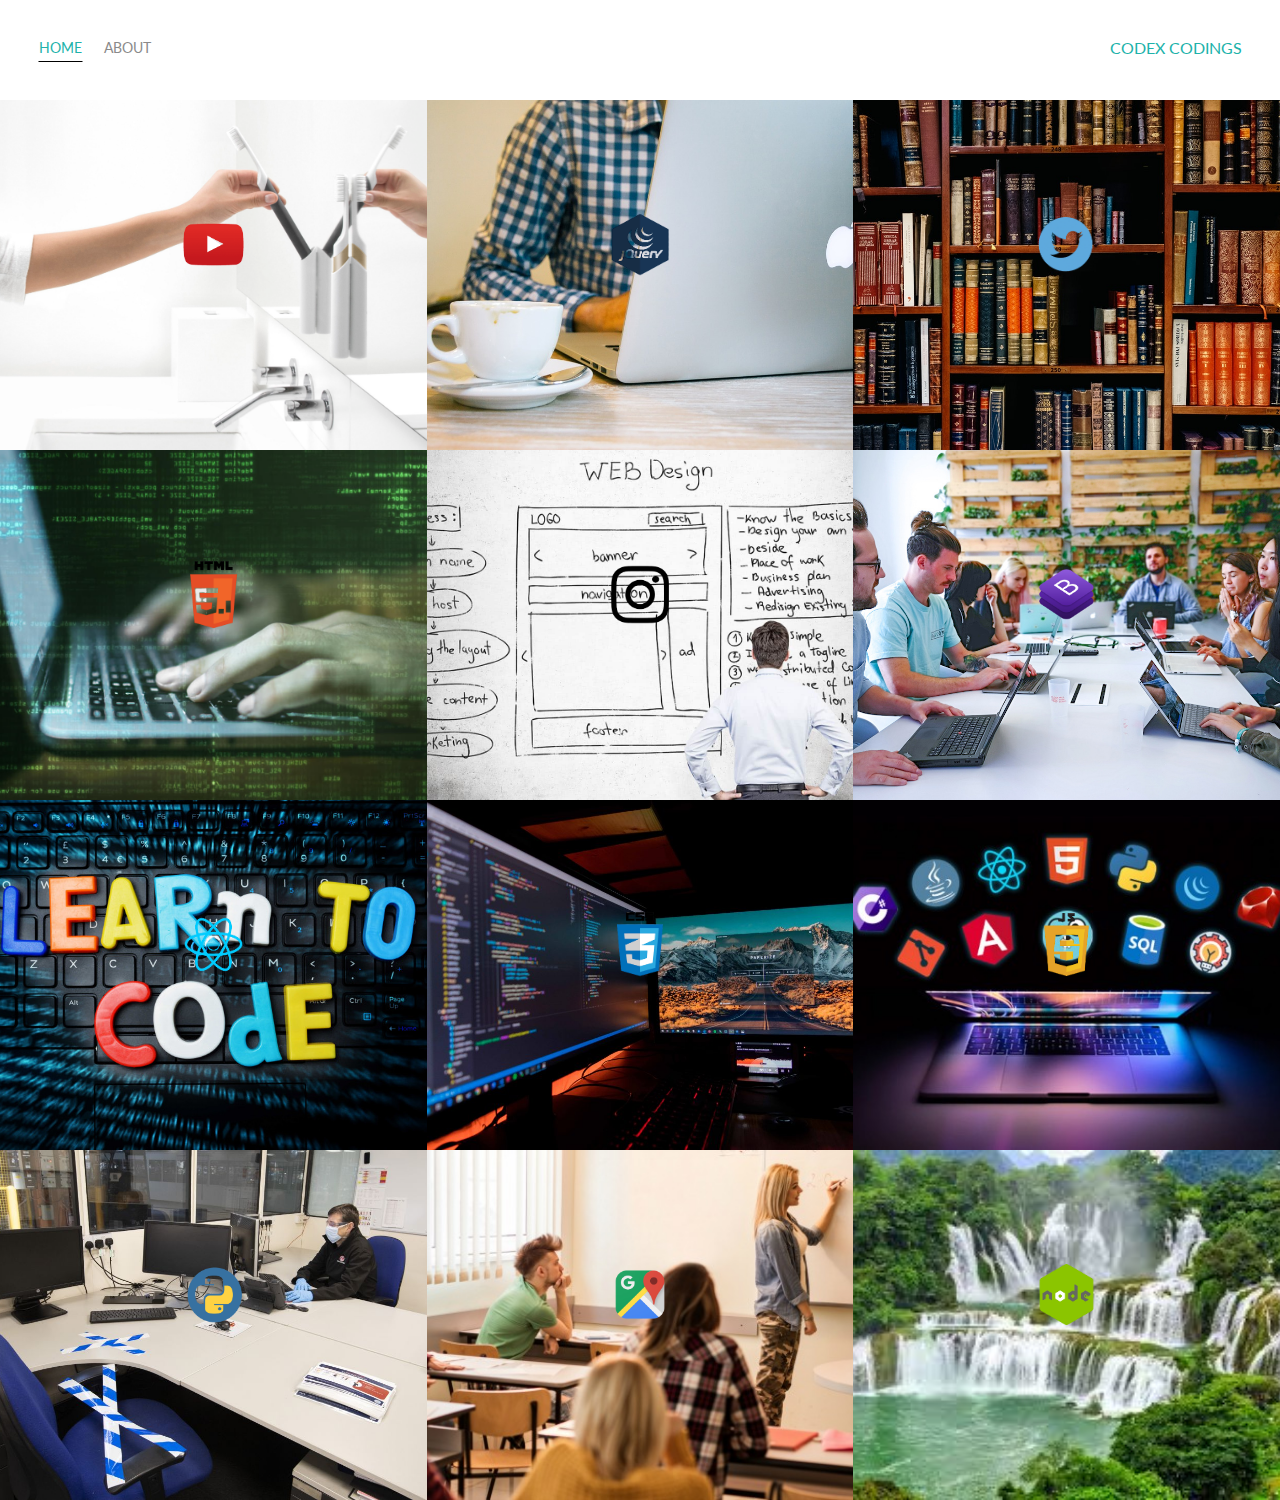
<file: index.html>
<!DOCTYPE html>
<html lang="en">

<head>
    <meta charset="UTF-8">
    <meta name="viewport" content="width=device-width, initial-scale=1.0">
    <title>Simple Home Page</title>
    <link rel="stylesheet" href="styles.css">
    <link href="https://fonts.googleapis.com/css2?family=Lato:ital,wght@1,700&display=swap" rel="stylesheet">
</head>

<body>
    <div class="container">
        <div class="nav-wrapper">
            <div class="left-side">
                <div class="nav-link-wrapper active-nav-link">
                    <a href="index.html">Home</a>
                </div>

                <div class="nav-link-wrapper">
                    <a href="about.html">About</a>
                </div>

            </div>


            <div class="right-side">
                <div class="brand">
                    <div>CODEX CODINGS</div>
                </div>
            </div>
        </div>

        <div class="content-wrapper">
            <div class="portfolio-items-wrapper">

                <div class="portfolio-item-wrapper">
                    <div class="portfolio-img-background" style="background-image:url(images/potfoliobackground1.jpg)"></div>

                    <div class="img-text-wrapper">
                        <div class="logo-wrapper">
                            <img src="images/logos/icon1.png" alt="">
                        </div>
                        <div class="subtitle">
                            Codex coding inc, is a platform for web developers
                        </div>
                    </div>
                </div>
                <div class="portfolio-item-wrapper">
                    <div class="portfolio-img-background" style="background-image:url(images/potfoliobackground2.jpg)"></div>

                    <div class="img-text-wrapper">
                        <div class="logo-wrapper">
                            <img src="images/logos/icon6.png" alt="">
                        </div>
                        <div class="subtitle">
                            Codex coding inc, is a platform for web developers
                        </div>
                    </div>
                </div>
                <div class="portfolio-item-wrapper">
                    <div class="portfolio-img-background" style="background-image:url(images/potfoliobackground3.jpg)"></div>

                    <div class="img-text-wrapper">
                        <div class="logo-wrapper">
                            <img src="images/logos/icon3.png" alt="">
                        </div>
                        <div class="subtitle">
                            Codex coding inc, is a platform for web developers
                        </div>
                    </div>
                </div>
                <div class="portfolio-item-wrapper">
                    <div class="portfolio-img-background" style="background-image:url(images/potfoliobackground4.jpg)"></div>

                    <div class="img-text-wrapper">
                        <div class="logo-wrapper">
                            <img src="images/logos/icon4.png" alt="">
                        </div>
                        <div class="subtitle">
                            Codex coding inc, is a platform for web developers
                        </div>
                    </div>
                </div>
                <div class="portfolio-item-wrapper">
                    <div class="portfolio-img-background" style="background-image:url(images/potfoliobackground5.jpg)"></div>

                    <div class="img-text-wrapper">
                        <div class="logo-wrapper">
                            <img src="images/logos/icon2.png" alt="">
                        </div>
                        <div class="subtitle">
                            Codex coding inc, is a platform for web developers
                        </div>
                    </div>
                </div>
                <div class="portfolio-item-wrapper">
                    <div class="portfolio-img-background" style="background-image:url(images/potfoliobackground6.jpg)"></div>

                    <div class="img-text-wrapper">
                        <div class="logo-wrapper">
                            <img src="images/logos/icon5.png" alt="">
                        </div>
                        <div class="subtitle">
                            Codex coding inc, is a platform for web developers
                        </div>
                    </div>
                </div>
                <div class="portfolio-item-wrapper">
                    <div class="portfolio-img-background" style="background-image:url(images/potfoliobackground7.jpg)"></div>

                    <div class="img-text-wrapper">
                        <div class="logo-wrapper">
                            <img src="images/logos/icon7.png" alt="">
                        </div>
                        <div class="subtitle">
                            Codex coding inc, is a platform for web developers
                        </div>
                    </div>
                </div>
                <div class="portfolio-item-wrapper">
                    <div class="portfolio-img-background" style="background-image:url(images/potfoliobackground8.jpg)"></div>

                    <div class="img-text-wrapper">
                        <div class="logo-wrapper">
                            <img src="images/logos/icon8.png" alt="">
                        </div>
                        <div class="subtitle">
                            Codex coding inc, is a platform for web developers
                        </div>
                    </div>
                </div>
                <div class="portfolio-item-wrapper">
                    <div class="portfolio-img-background" style="background-image:url(images/potfoliobackground9.jpg)"></div>

                    <div class="img-text-wrapper">
                        <div class="logo-wrapper">
                            <img src="images/logos/icon9.png" alt="">
                        </div>
                        <div class="subtitle">
                            Codex coding inc, is a platform for web developers
                        </div>
                    </div>
                </div>
                <div class="portfolio-item-wrapper">
                    <div class="portfolio-img-background" style="background-image:url(images/potfoliobackground10.jpg)"></div>

                    <div class="img-text-wrapper">
                        <div class="logo-wrapper">
                            <img src="images/logos/icon10.png" alt="">
                        </div>
                        <div class="subtitle">
                            Codex coding inc, is a platform for web developers
                        </div>
                    </div>
                </div>
                <div class="portfolio-item-wrapper">
                    <div class="portfolio-img-background" style="background-image:url(images/potfoliobackground11.jpg)"></div>

                    <div class="img-text-wrapper">
                        <div class="logo-wrapper">
                            <img src="images/logos/icon11.png" alt="">
                        </div>
                        <div class="subtitle">
                            Codex coding inc, is a platform for web developers
                        </div>
                    </div>
                </div>
                <div class="portfolio-item-wrapper">
                    <div class="portfolio-img-background" style="background-image:url(images/potfoliobackground12.jpg)"></div>

                    <div class="img-text-wrapper">
                        <div class="logo-wrapper">
                            <img src="images/logos/icon12.png" alt="">
                        </div>
                        <div class="subtitle">
                            Codex coding inc, is a platform for web developers
                        </div>
                    </div>
                </div>

            </div>
        </div>

    </div>

    <script src="script.js"></script>
</body>

</html>
</file>
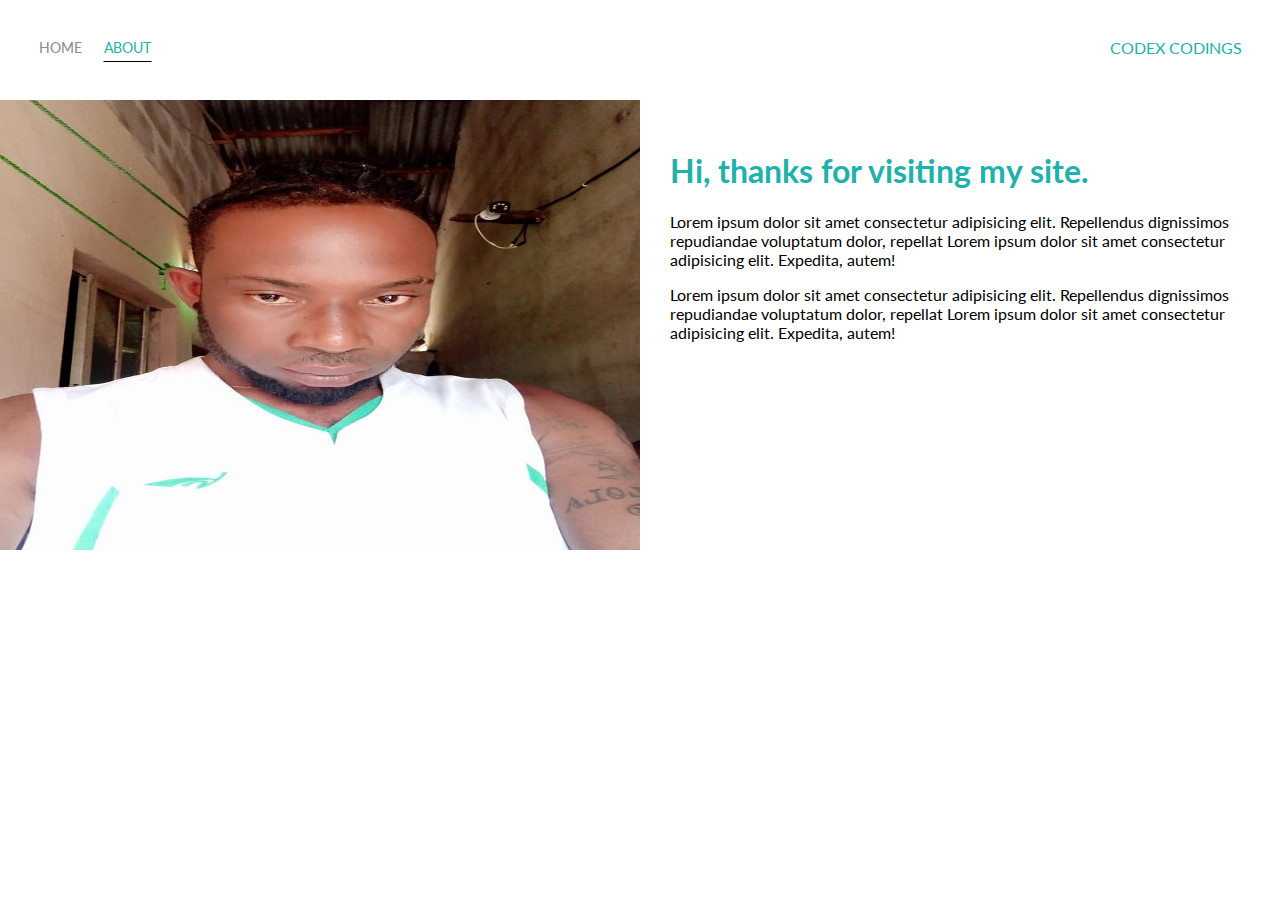
<file: about.html>
<!DOCTYPE html>
<html lang="en">

<head>
    <meta charset="UTF-8">
    <meta name="viewport" content="width=device-width, initial-scale=1.0">
    <title>About</title>
    <link rel="stylesheet" href="styles.css">
    <link href="https://fonts.googleapis.com/css2?family=Lato:ital,wght@1,700&display=swap" rel="stylesheet">
</head>

<body>
    <div class="container">
        <div class="nav-wrapper">
            <div class="left-side">
                <div class="nav-link-wrapper">
                    <a href="index.html">Home</a>
                </div>

                <div class="nav-link-wrapper  active-nav-link">
                    <a href="about.html">About</a>
                </div>

            </div>


            <div class="right-side">
                <div class="brand">
                    <div>CODEX CODINGS</div>
                </div>
            </div>
        </div>

        <div class="content-wrapper">
            <div class="two-column-wrapper">
                <div class="profile-image-wrapper">
                    <img src="images/profile.jpg">
                </div>
                <div class="profile-content-wrapper">
                    <h1>Hi, thanks for visiting my site.</h1>

                    <p>
                        Lorem ipsum dolor sit amet consectetur adipisicing elit. Repellendus dignissimos repudiandae voluptatum dolor, repellat Lorem ipsum dolor sit amet consectetur adipisicing elit. Expedita, autem!
                    </p>

                    <p>
                        Lorem ipsum dolor sit amet consectetur adipisicing elit. Repellendus dignissimos repudiandae voluptatum dolor, repellat Lorem ipsum dolor sit amet consectetur adipisicing elit. Expedita, autem!
                    </p>
                </div>
            </div>
        </div>

    </div>

    <script src="script.js"></script>
</body>

</html>
</file>
<file: styles.css>
/* master styles */

body {
    font-family: 'Lato', sans-serif;
    margin: 0;
}

.container {
    display: grid;
    grid-template-columns: 1fr;
}


/* nav styles */

.nav-wrapper {
    display: flex;
    justify-content: space-between;
    padding: 38px;
}

.left-side {
    display: flex;
}

.nav-wrapper>.left-side>div {
    margin-right: 20px;
    font-size: 0.9em;
    text-transform: uppercase;
}

.nav-link-wrapper {
    height: 22px;
    border: 1px solid transparent;
    transition: border-bottom 0.5s;
}

.nav-link-wrapper a {
    color: #8a8a8a;
    text-decoration: none;
    transition: color 0.5s;
}

.nav-link-wrapper:hover {
    border-bottom: 1px solid black;
}

.nav-link-wrapper a:hover {
    color: black;
}

.active-nav-link {
    border-bottom: 1px solid black;
}

.active-nav-link a {
    color: lightseagreen !important;
}

.brand {
    color: lightseagreen;
}


/* portfolio styles */

.portfolio-items-wrapper {
    display: grid;
    grid-template-columns: 1fr 1fr 1fr;
}

.portfolio-item-wrapper {
    position: relative;
}

.portfolio-img-background {
    height: 350px;
    width: 100%;
    background-size: cover;
    background-position: center;
    background-repeat: no-repeat;
}

.img-text-wrapper {
    position: absolute;
    top: 0;
    display: flex;
    flex-direction: column;
    justify-content: center;
    align-items: center;
    height: 100%;
    text-align: center;
    padding-left: 100px;
    padding-right: 100px;
}

.logo-wrapper img {
    width: 50%;
    margin-bottom: 20px;
}

.img-text-wrapper .subtitle {
    transition: 1s;
    font-weight: 600;
    color: transparent;
}

.img-text-wrapper:hover .subtitle {
    font-weight: 600;
    color: lightseagreen;
}

.img-darken {
    transition: 1s;
    filter: brightness(10%);
}


/* About page */

.two-column-wrapper {
    display: grid;
    grid-template-columns: 1fr 1fr;
}

.profile-image-wrapper img {
    width: 100%;
    height: 450px;
    ;
}

.profile-content-wrapper {
    padding: 30px;
}

.profile-content-wrapper h1 {
    color: lightseagreen;
}
</file>
